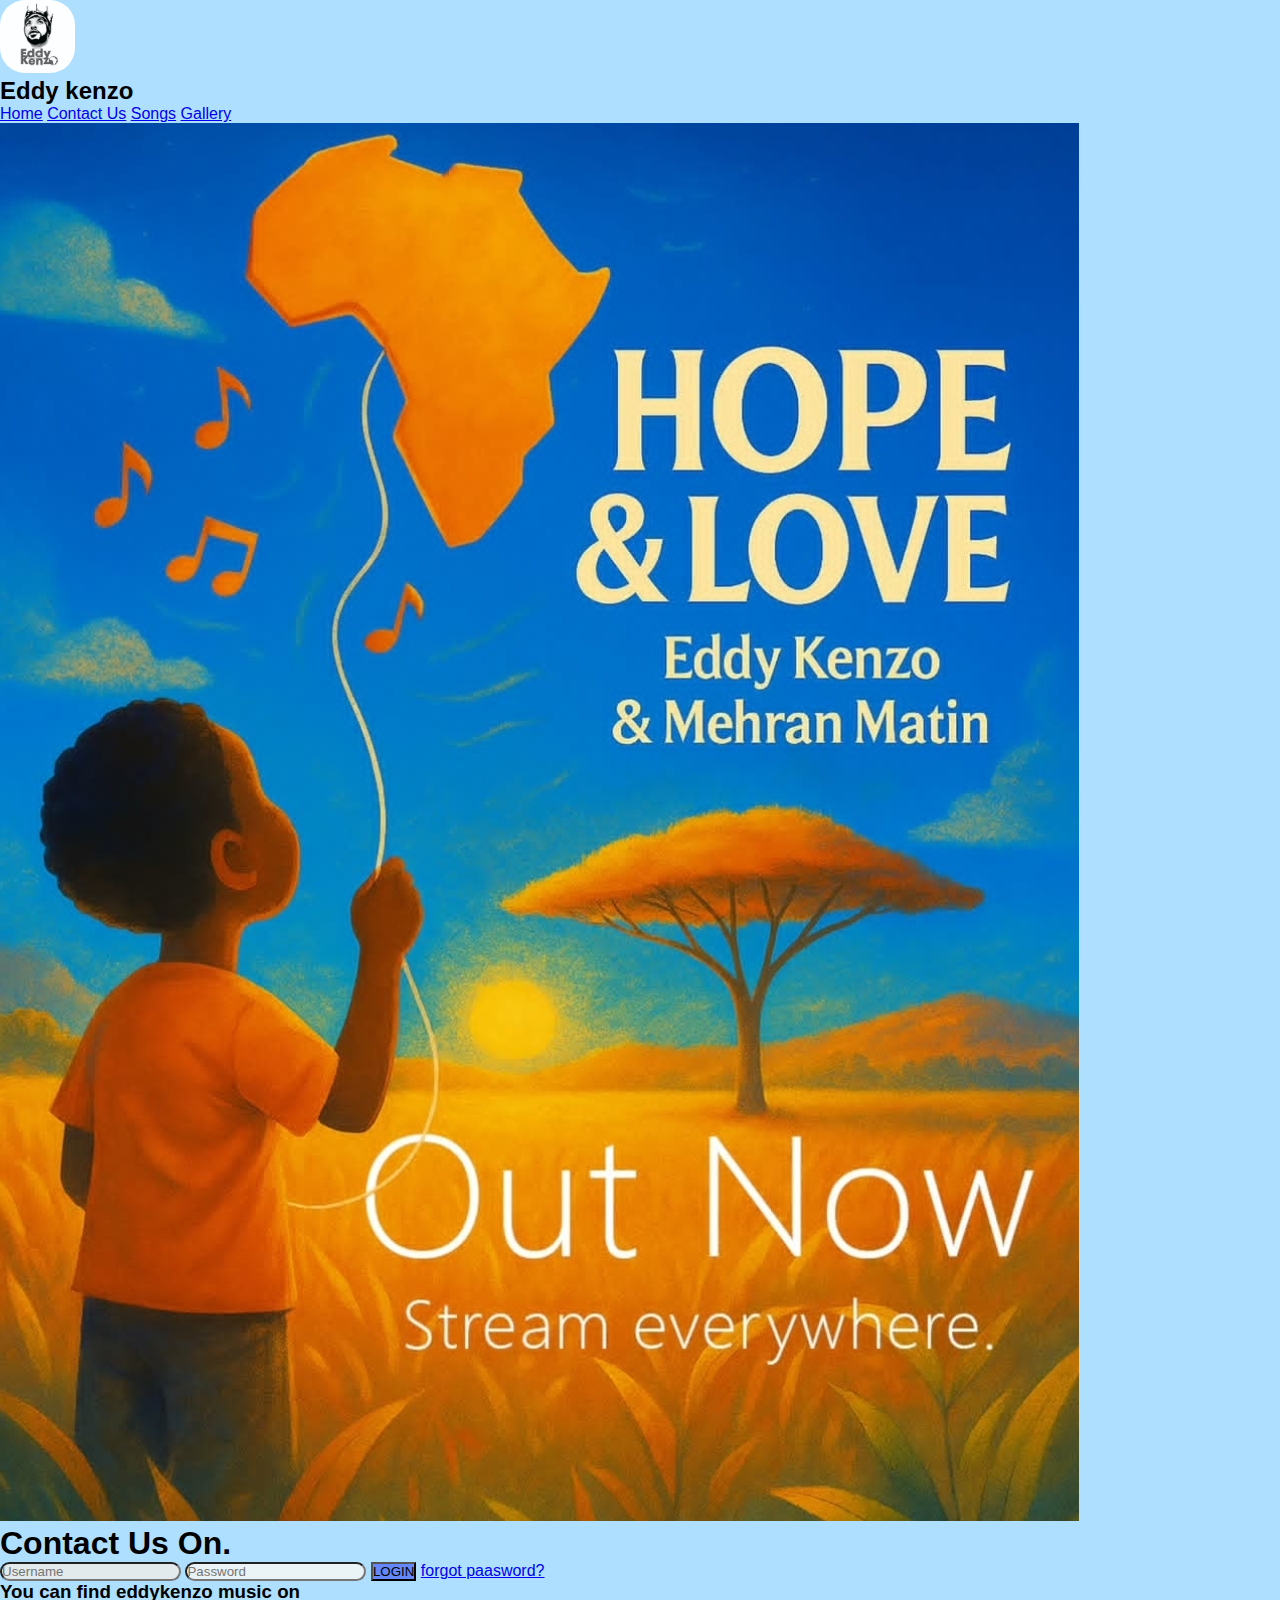
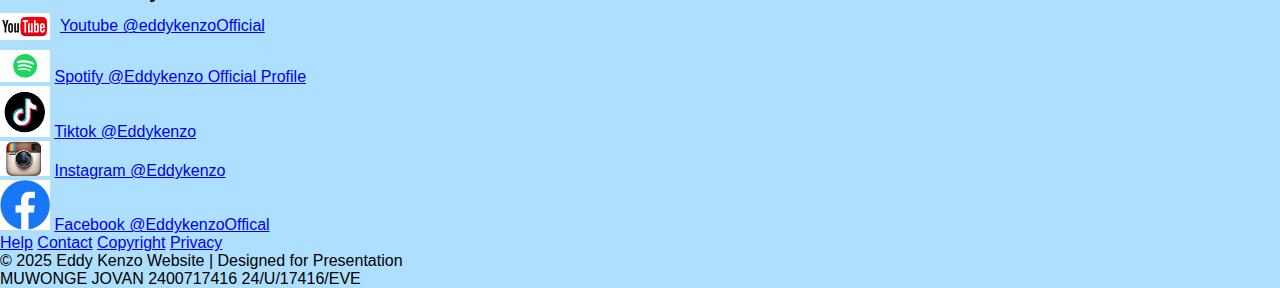
<file: contact.html>
<!DOCTYPE html>
<html lang="en">
<head>
    <meta charset="UTF-8">
    <meta name="viewport" content="width=device-width, initial-scale=1.0">
    <title>CONTACTS</title>
    <link rel="stylesheet" href="css(s)/contact.css">
</head>
<body>
    <img src="images/eddyykenzo logo.jpg" alt="" class="Logo"> <h2>Eddy kenzo</h2>
    
     <a href="index.html">Home</a>
    <a href="contact.html">Contact Us</a>
    <a href="songs.html">Songs</a>
    <a href="gallery.html">Gallery</a>


            <div class="zoom-overlay">
                <img src="images/background two.jpg" alt="Sample" />
                <div class="overlay">
                    <h1>Contact Us On.</h1>
                    <form action="">
                        <input class="username" type="text" placeholder="Username" >
                        <input class="password" type="password" placeholder="Password">
                        <button class="login">LOGIN</button>
                        <a href="forgot password?">forgot paasword?</a>
                    </form>
                    <section class="colors">          
                    <h3>You can find eddykenzo music on</h3> <div class="links">
                        <div class="social-link">
                            <img src="logos/youtube.jpg" alt="Youtube Logo"  class="icon1">
                            <a href="https://youtube.com/@eddykenzoOfficial" target="_blank">Youtube @eddykenzoOfficial</a>
                        </div>

                        <div>
                            <img src="logos/sportyfy.jpg" alt="Spotify logo" class="icon2">
                            <a href="Eddy kenzo's Official Spotify Profile" target="_blank"> Spotify @Eddykenzo Official Profile</a>
                        </div>

                        <div>
                            <img src="logos/tiktok.jpg" alt=" Tiktok logo" class="icon3">
                            <a href="https://www.tiktok.com/@eddykenzo" target="_blank"> Tiktok @Eddykenzo</a>
                        </div>

                        <div>
                            <img src="logos/instagram.jpg" alt="Instagram Logo" class="icon4">
                            <a href="https://www.instagram.com/eddykenzo" target="_blank">Instagram @Eddykenzo</a>
                        </div>

                        <div>
                            <img src="logos/facebook.jpg" alt="Facebook Logo" class="icon5">
                            <a href="https://web.facebook.com/eddykenzoOfficial" target="_blank"> Facebook @EddykenzoOffical</a>
                        </div>
                        </section>

                           

                </div>
            </div>

      
<div class="footer2">
    <a href="#">Help</a> 
    <a href="#">Contact</a>
    <a href="#">Copyright</a>
    <a href="#">Privacy</a>

</div>

   <footer>
    <p>&copy; 2025 Eddy Kenzo Website | Designed for Presentation</p>
</footer>
      
    
</body>
</html>

MUWONGE JOVAN 2400717416 24/U/17416/EVE
</file>
<file: css(s)/contact.css>
*{
    box-sizing: border-box;
    padding: 0;
    margin: 0;
    font-family: arial;
   
   background-color: rgb(174, 223, 255);

}
.color{
    background-color: rgb(186, 243, 253);
}

.Logo{ 
     width: 75px;
    border-radius: 25px;
}
.login{
    background: rgb(100, 135, 250);
    color: black;
}

.username{
    background-color: rgb(226, 234, 236);
    color: black;
    border-radius: 15px;
}

.password{
    background-color: rgb(234, 243, 245);
    color: black;
    border-radius: 15px;
}
.social-link{
    display: flex;
    align-items: center;
    gap: 10px;
    margin: 10px 0;
}

.icon1{
    width: 50px;
    height: auto;
}

.icon2{ 
    width: 50px;
    height: auto;

}
.icon3{ 
    width: 50px;
    height: auto;

}
.icon4{ 
    width: 50px;
    height: auto;
}

.icon5{ 
    width: 50px;
    height: auto;
}
</file>
